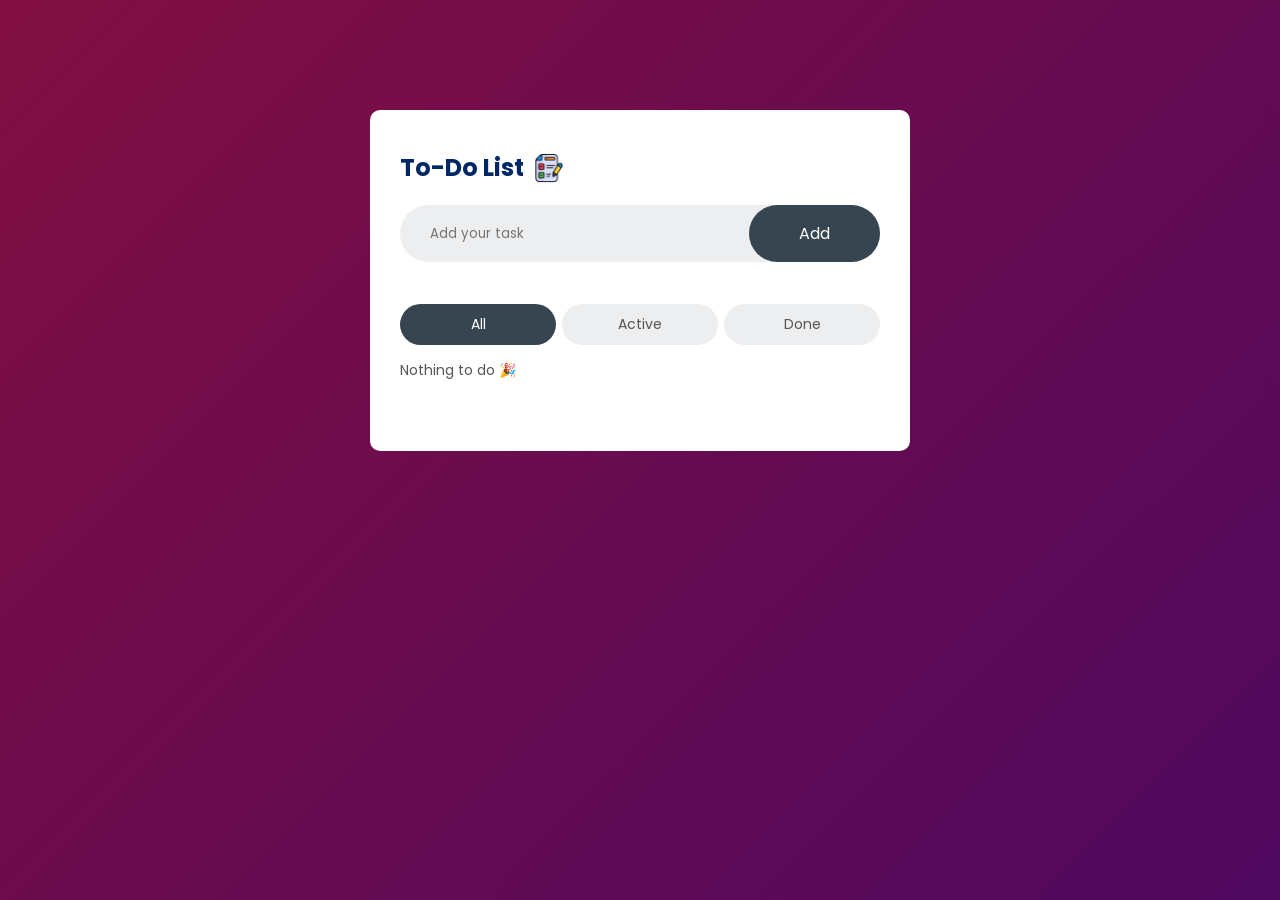
<file: index.html>
<!DOCTYPE html> 
<html lang="en-US">
<head>
<meta charset="UTF-8">
	<meta name="viewport" content="width=device-width, initial-scale=1.0">
	<title> To-Do List App </title>
	<link rel="preconnect" href="https://fonts.googleapis.com">
	<link rel="preconnect" href="https://fonts.gstatic.com" crossorigin>
        <link href="https://fonts.googleapis.com/css2?family=Poppins:wght@400;500;600&display=swap" rel="stylesheet">	<link rel="stylesheet" href="style.css">
</head>
<body>
<div class="container">
   <div class="todo-app">
	<h2>To-Do List <img src="icons.png" alt="" width="30" height="30"></h2>
	<form class="row" onsubmit="addTask(event)">
	   <label for="input-box" class="sr-only">New task</label>
	   <input type="text" id="input-box" placeholder="Add your task">
	   <button type="submit" class="btn-primary">Add</button>
	</form>
	<p id="error" class="error" role="alert"></p>
	<div class="filters">
	   <button type="button" class="filter-btn active" data-filter="all">All</button>
	   <button type="button" class="filter-btn" data-filter="active">Active</button>
	   <button type="button" class="filter-btn" data-filter="done">Done</button>
	</div>

	<ul id="list-container"></ul>

	<p id="counter" class="counter" aria-live="polite"></p>
   </div>
</div>
<script src="script.js"></script> 


</body>
</html>
</file>
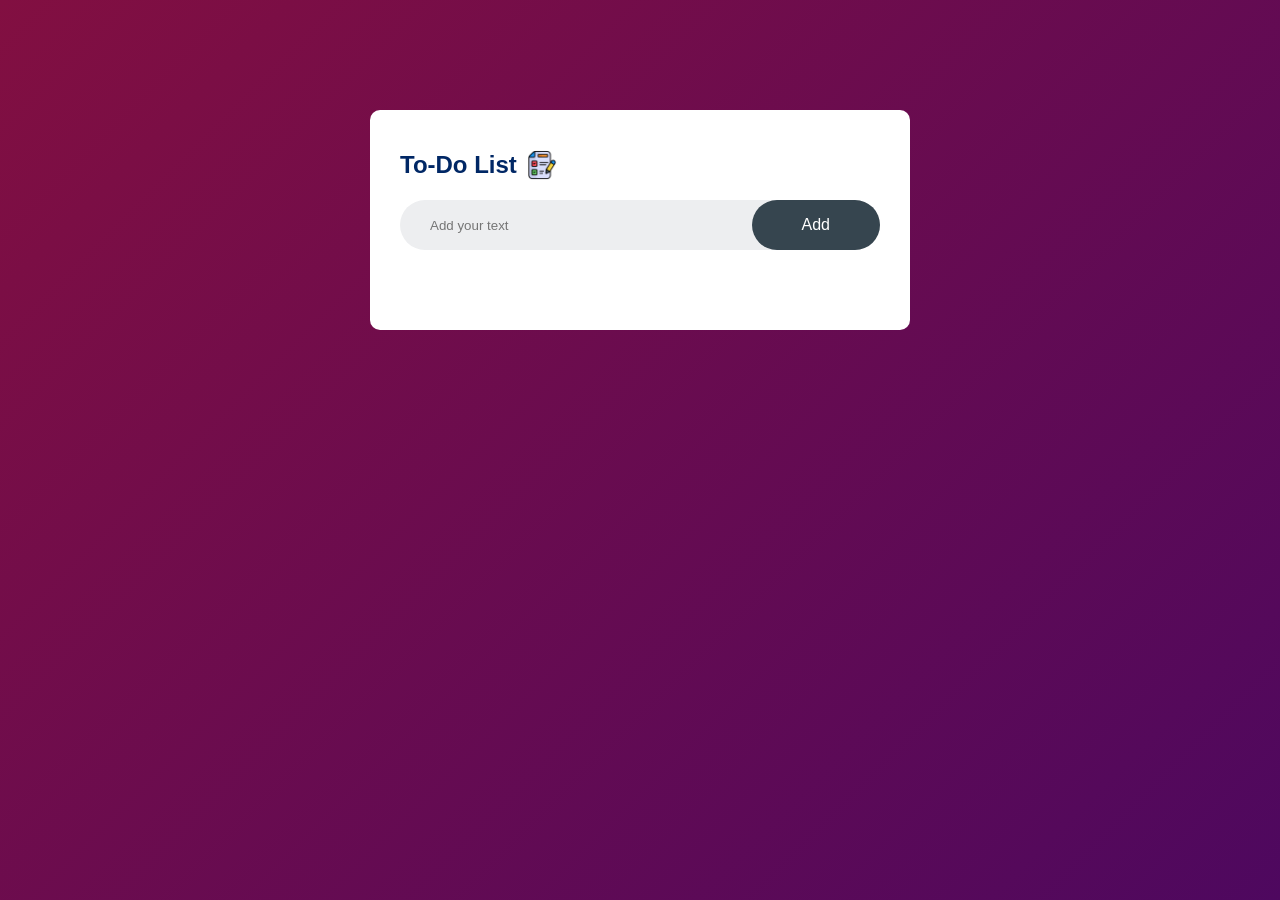
<file: To-do_list.html>
<!DOCTYPE html> 
<html lang="en-US">
<head>
<meta charset="UTF-8">
	<meta name="viewport" content="width=device-width, initial-scale=1.0">
	<title> To-Do List App </title>
	<link rel="preconnect" href="https://fonts.googleapis.com">
	<link rel="preconnect" href="https://gstatic.com" crossorigin>
	<link rel="https://googleapis.com" rel="stylesheet">
	<link rel="stylesheet" href=" style.css">
</head>
<body>
<div class="container">
   <div class="todo-app">
	<h2>To-Do List <img src="icons.png"></h2>
	<div class="row">
	   <input type="text" id="input-box" placeholder="Add your text">
	   <button onclick="addTask()">Add</button>
	</div>
	<ul id="list-container">
	   <!-- <li class="checked">Task 1</li>
	   <li>Task 2</li>
	   <li>Task 3</li> -->
   </div>
</div>
<script src="script.js"></script> 


</body>
</html>
</file>
<file: style.css>
:root{
  --bg-start: #820F41;
  --bg-end: #4e085f;
  --card: #fff;
  --text: #1f2a44;
  --heading: #002765;
  --field: #edeef0;
  --muted: #555;
  --button: #36454F;
}

@media (prefers-color-scheme: dark){
  :root{
    --card: #1e1a2e;
    --text: #ece9f7;
    --heading: #ffffff;
    --field: #2d2842;
    --muted: #a9a5bf;
    --button: #6a1b9a;
  }
}

*{
  margin: 0;
  padding: 0;
  font-family: 'Poppins', sans-serif;
  box-sizing: border-box;
}

.sr-only{
  position: absolute;
  width: 1px;
  height: 1px;
  overflow: hidden;
  clip: rect(0 0 0 0);
  white-space: nowrap;
}
.container{
  width: 100%;
  min-height: 100vh;
  background: linear-gradient(135deg, var(--bg-start), var(--bg-end));
  padding: 10px;
}
.todo-app{
  width: 100%;
  max-width: 540px;
  background: var(--card);
  color: var(--text);
  margin: 100px auto 20px;
  padding: 40px 30px 70px;
  border-radius: 10px;
}
.todo-app h2{
  color: var(--heading);
  display: flex;
  align-items: center;
  margin-bottom: 20px;
}
.todo-app h2 img{
  width: 30px;
  margin-left: 10px;
}
.row{
  display: flex;
  align-items: center;
  justify-content: space-between;
  background: var(--field);
  border-radius: 30px;
  padding-left: 20px;
  margin-bottom: 10px;
}
input{
  flex: 1;
  min-width: 0;
  border: none;
  outline: none;
  background: transparent;
  padding: 10px;
  color: inherit;
}
button{
  border: none;
  outline: none;
  padding: 16px 50px;
  background: var(--button);
  color: #fff;
  font-size: 16px;
  cursor: pointer;
  border-radius: 40px;
}

button:hover{
  filter: brightness(1.15);
}

button:focus-visible,
.row:focus-within{
  outline: 3px solid #1a73e8;
  outline-offset: 2px;
}

.error{
  min-height: 20px;
  margin: 0 0 12px 20px;
  font-size: 14px;
  color: #c62828;
}

.filters{
  display: flex;
  gap: 6px;
  margin-bottom: 15px;
}
.filter-btn{
  flex: 1;
  padding: 10px;
  font-size: 14px;
  background: var(--field);
  color: var(--muted);
}
.filter-btn.active{
  background: var(--button);
  color: #fff;
}

ul li{
  list-style: none;
  font-size: 17px;
  padding: 12px 50px 12px 50px;
  overflow-wrap: anywhere;
  user-select: none;
  cursor: pointer;
  position: relative;
}
ul li::before{
  content: '';
  position: absolute;
  height: 28px;
  width: 28px;
  border-radius: 50%;
  background-image: url(uncheckbox.png);
  background-size: cover;
  background-position: center;
  top: 12px;
  left: 8px;
}
ul li.checked{
  color: var(--muted);
  text-decoration: line-through;
}
ul li.checked::before{
  background-image: url(checkedbox.png)
}
ul li span{
  position: absolute;
  right: 0;
  top: 5px;
  width: 44px;
  height: 44px;
  font-size: 22px;
  color: var(--muted);
  line-height: 44px;
  text-align: center;
  border-radius: 50%;
}
ul li span:hover{
  background: var(--field);
}
.counter{
  margin-top: 15px;
  font-size: 14px;
  color: var(--muted);
}

@media (max-width: 480px){
  .todo-app{
    margin-top: 30px;
    padding: 30px 16px 40px;
  }
  button{
    padding: 14px 24px;
  }
}
</file>
